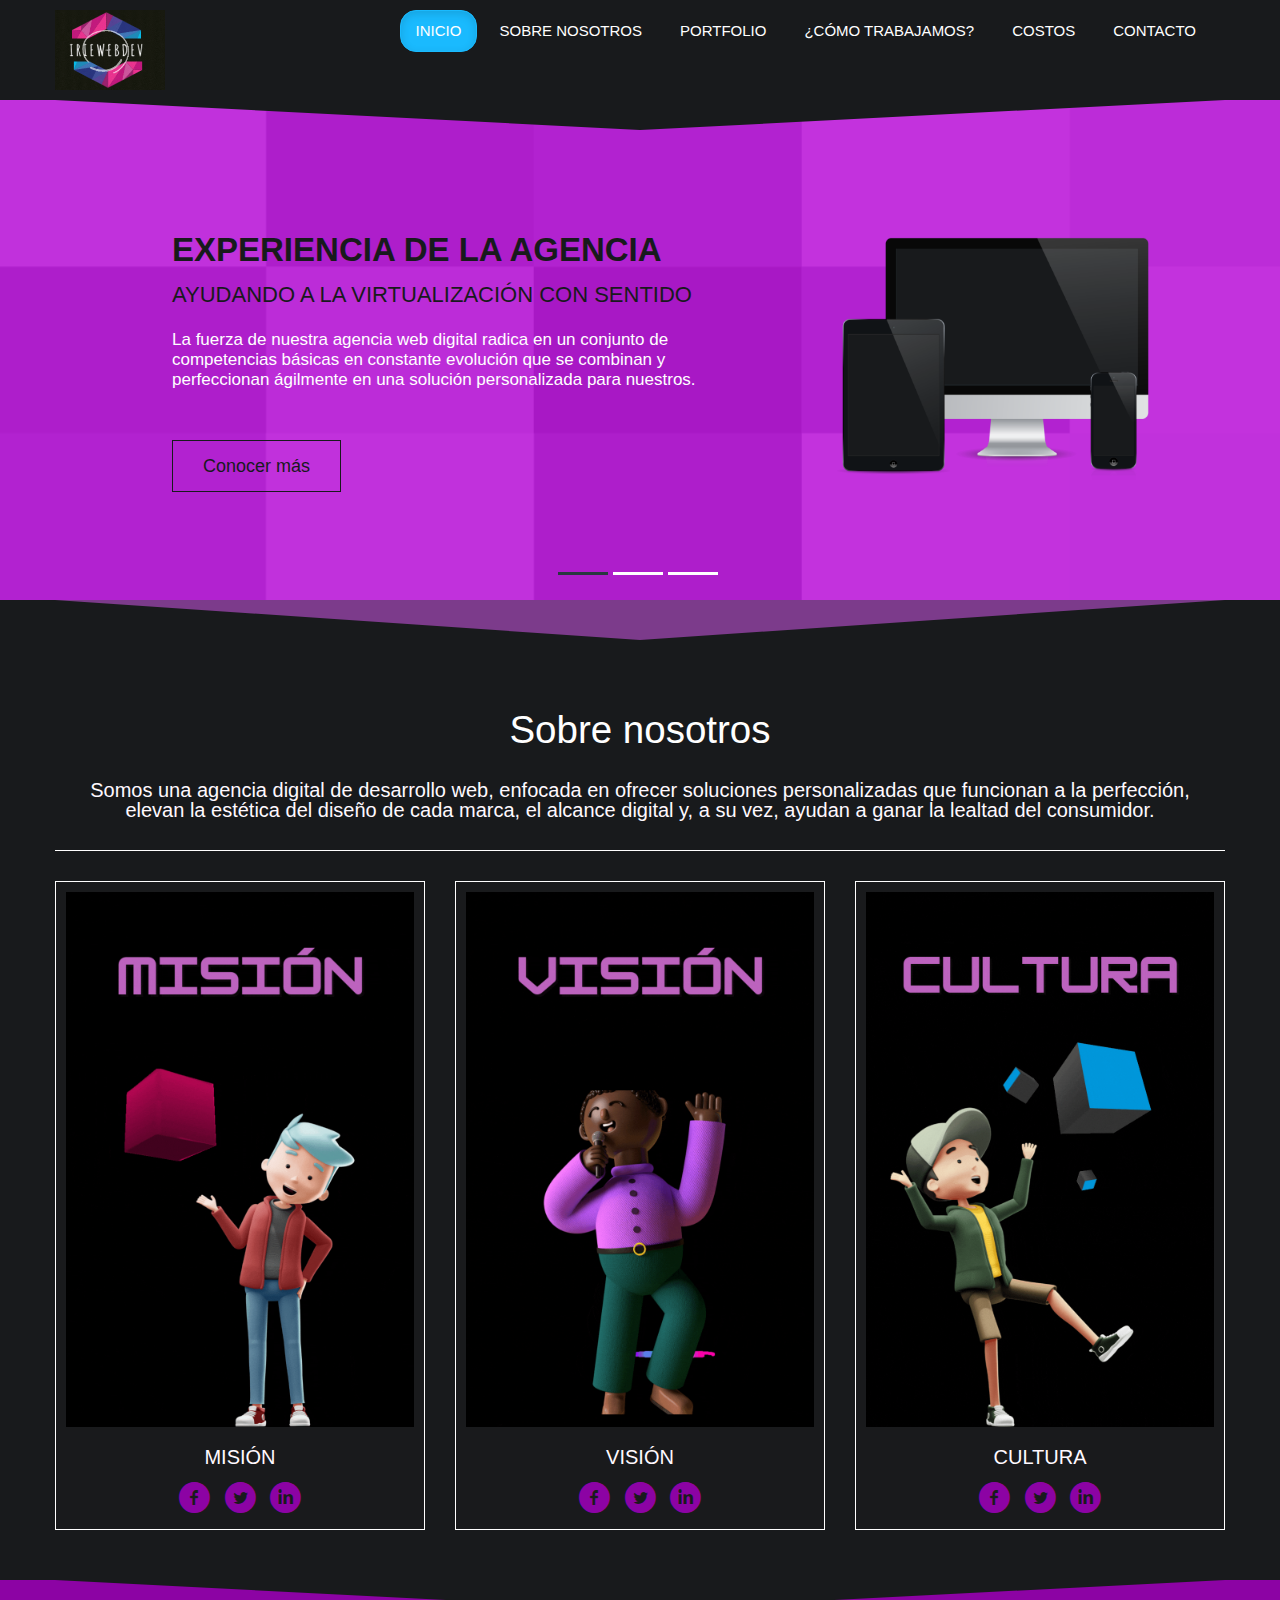
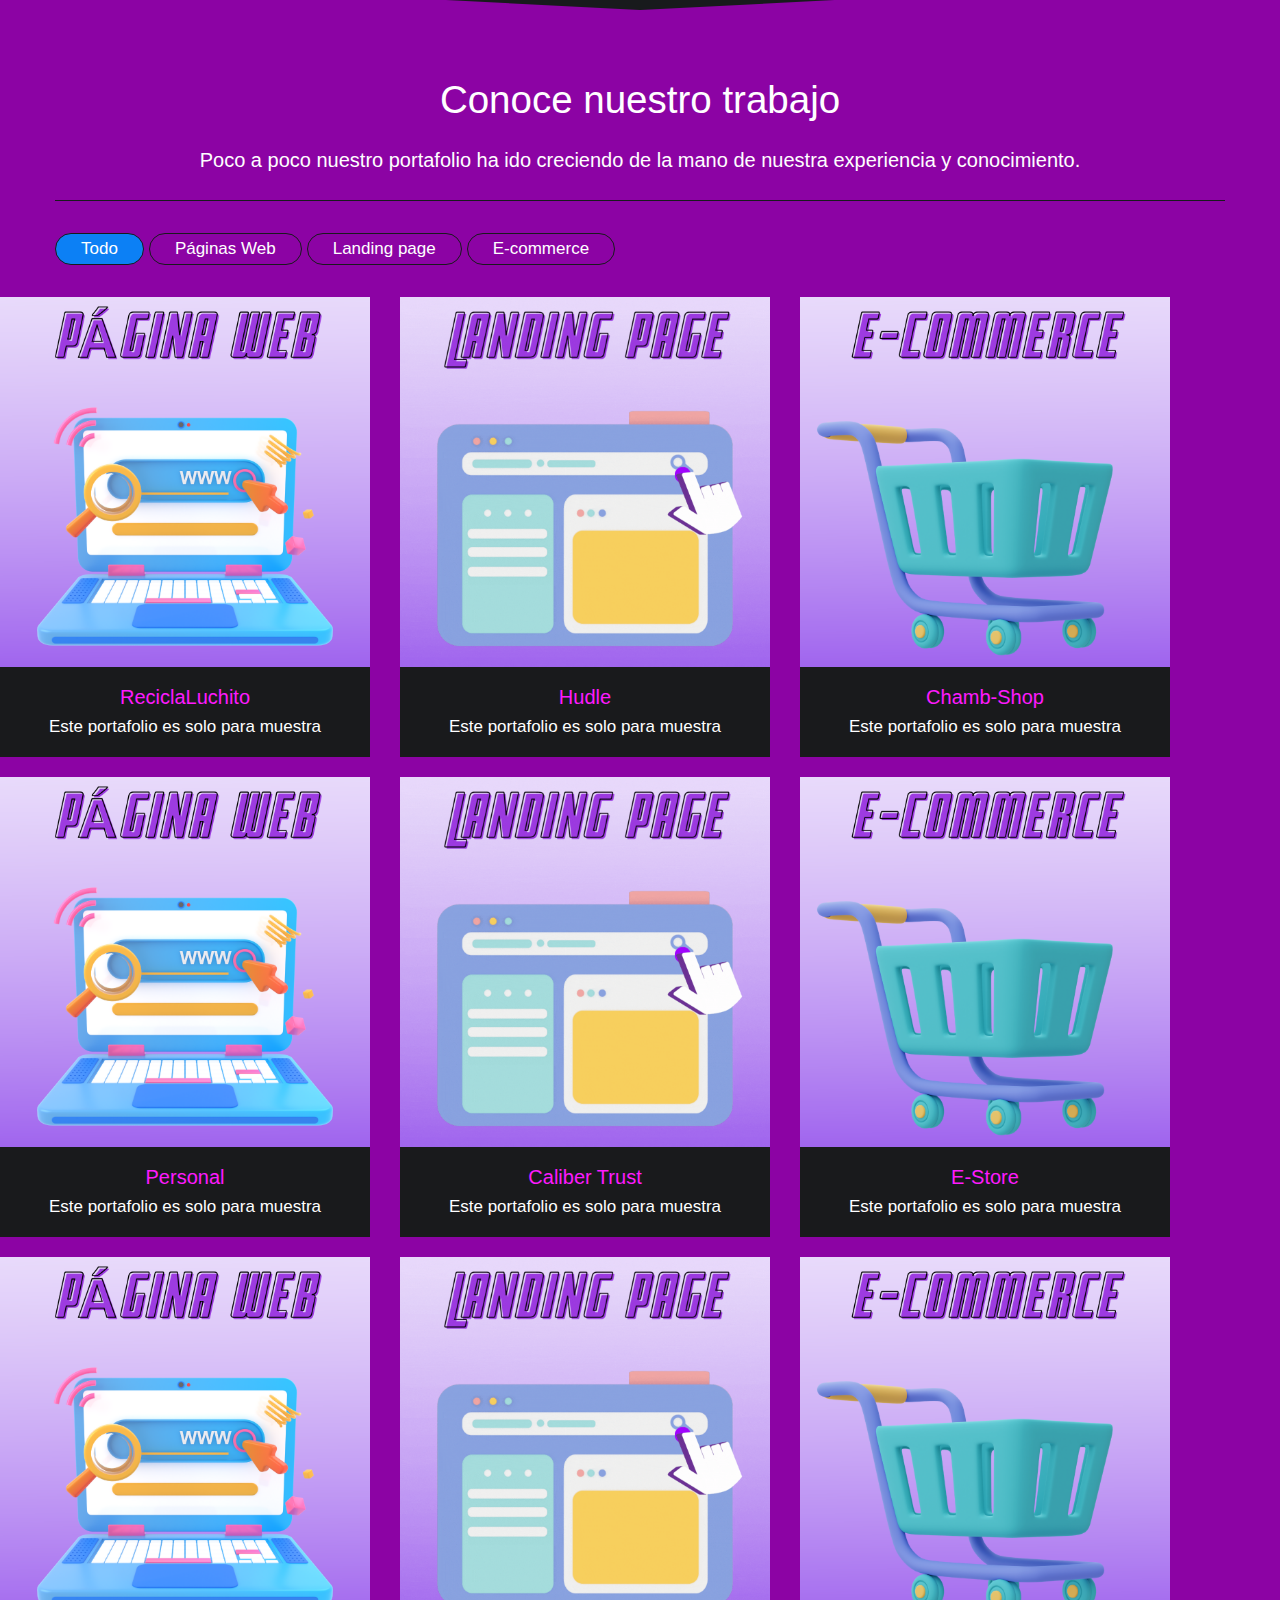
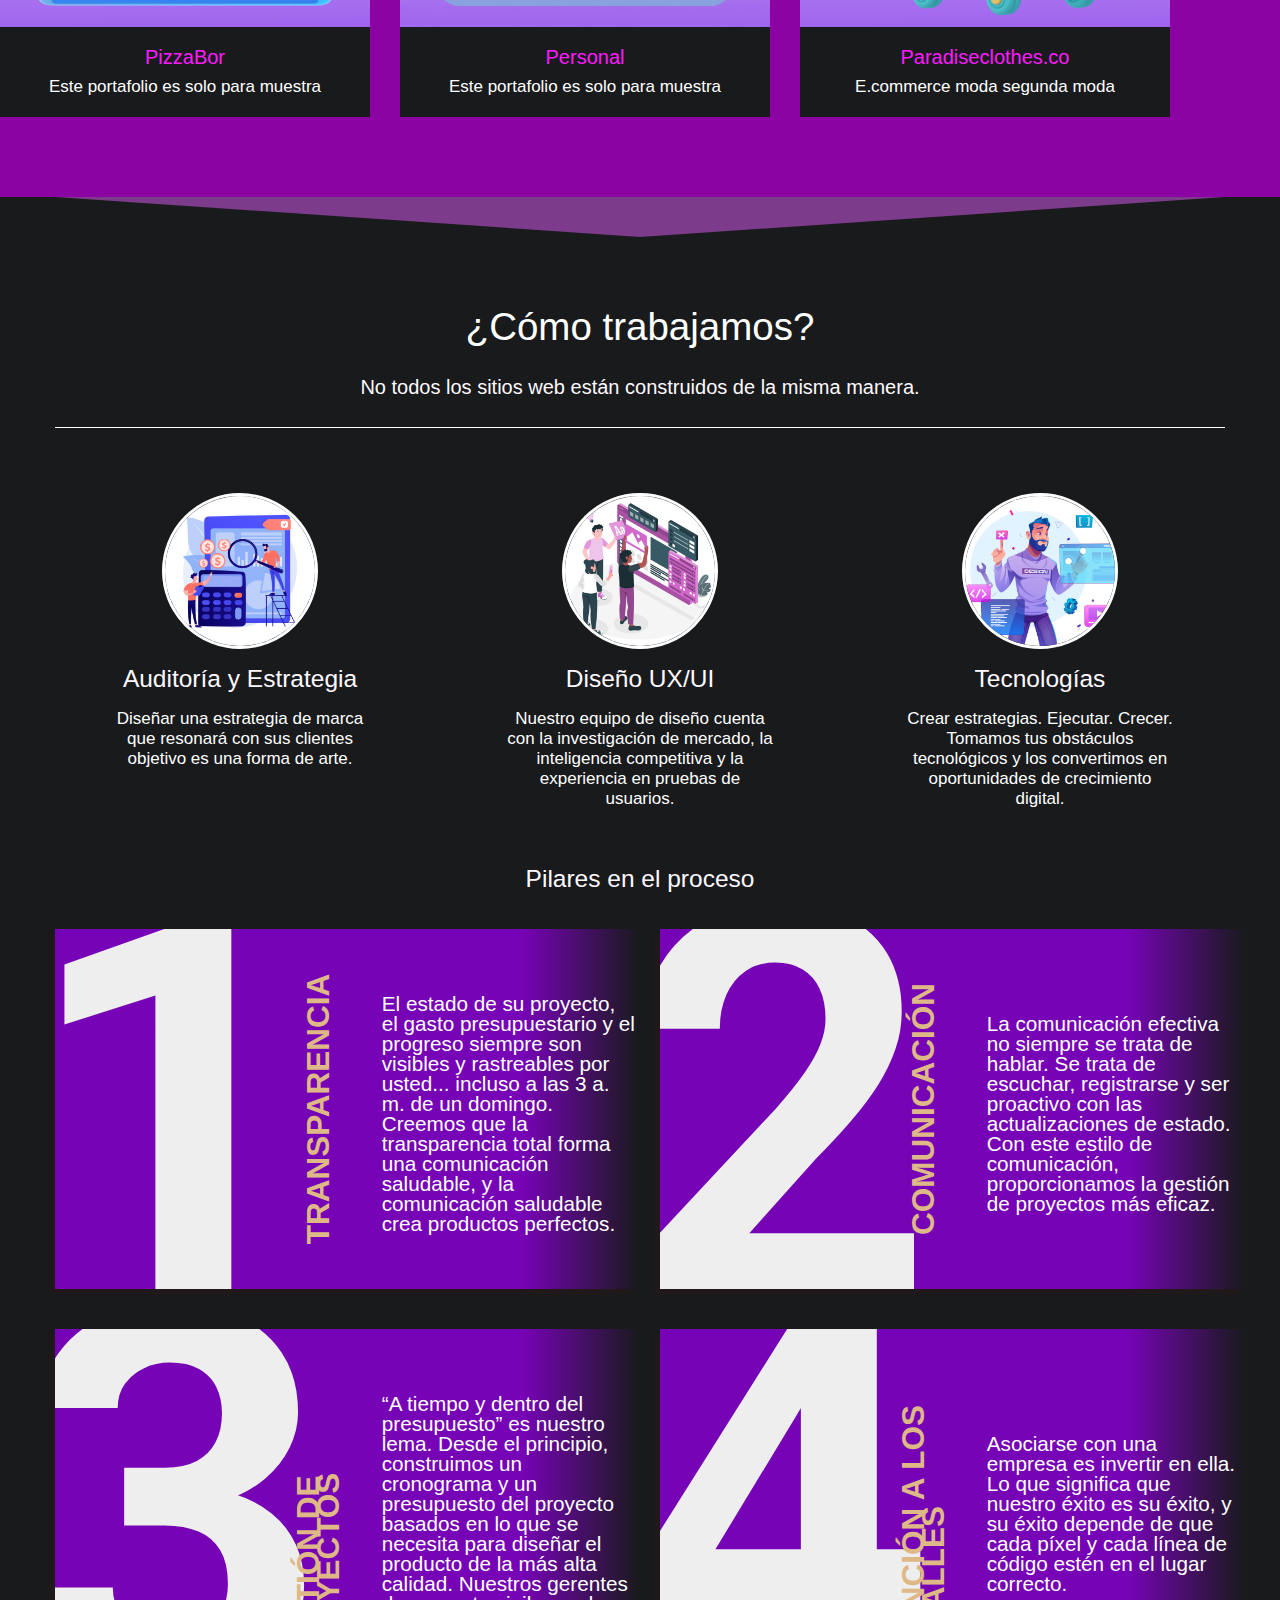
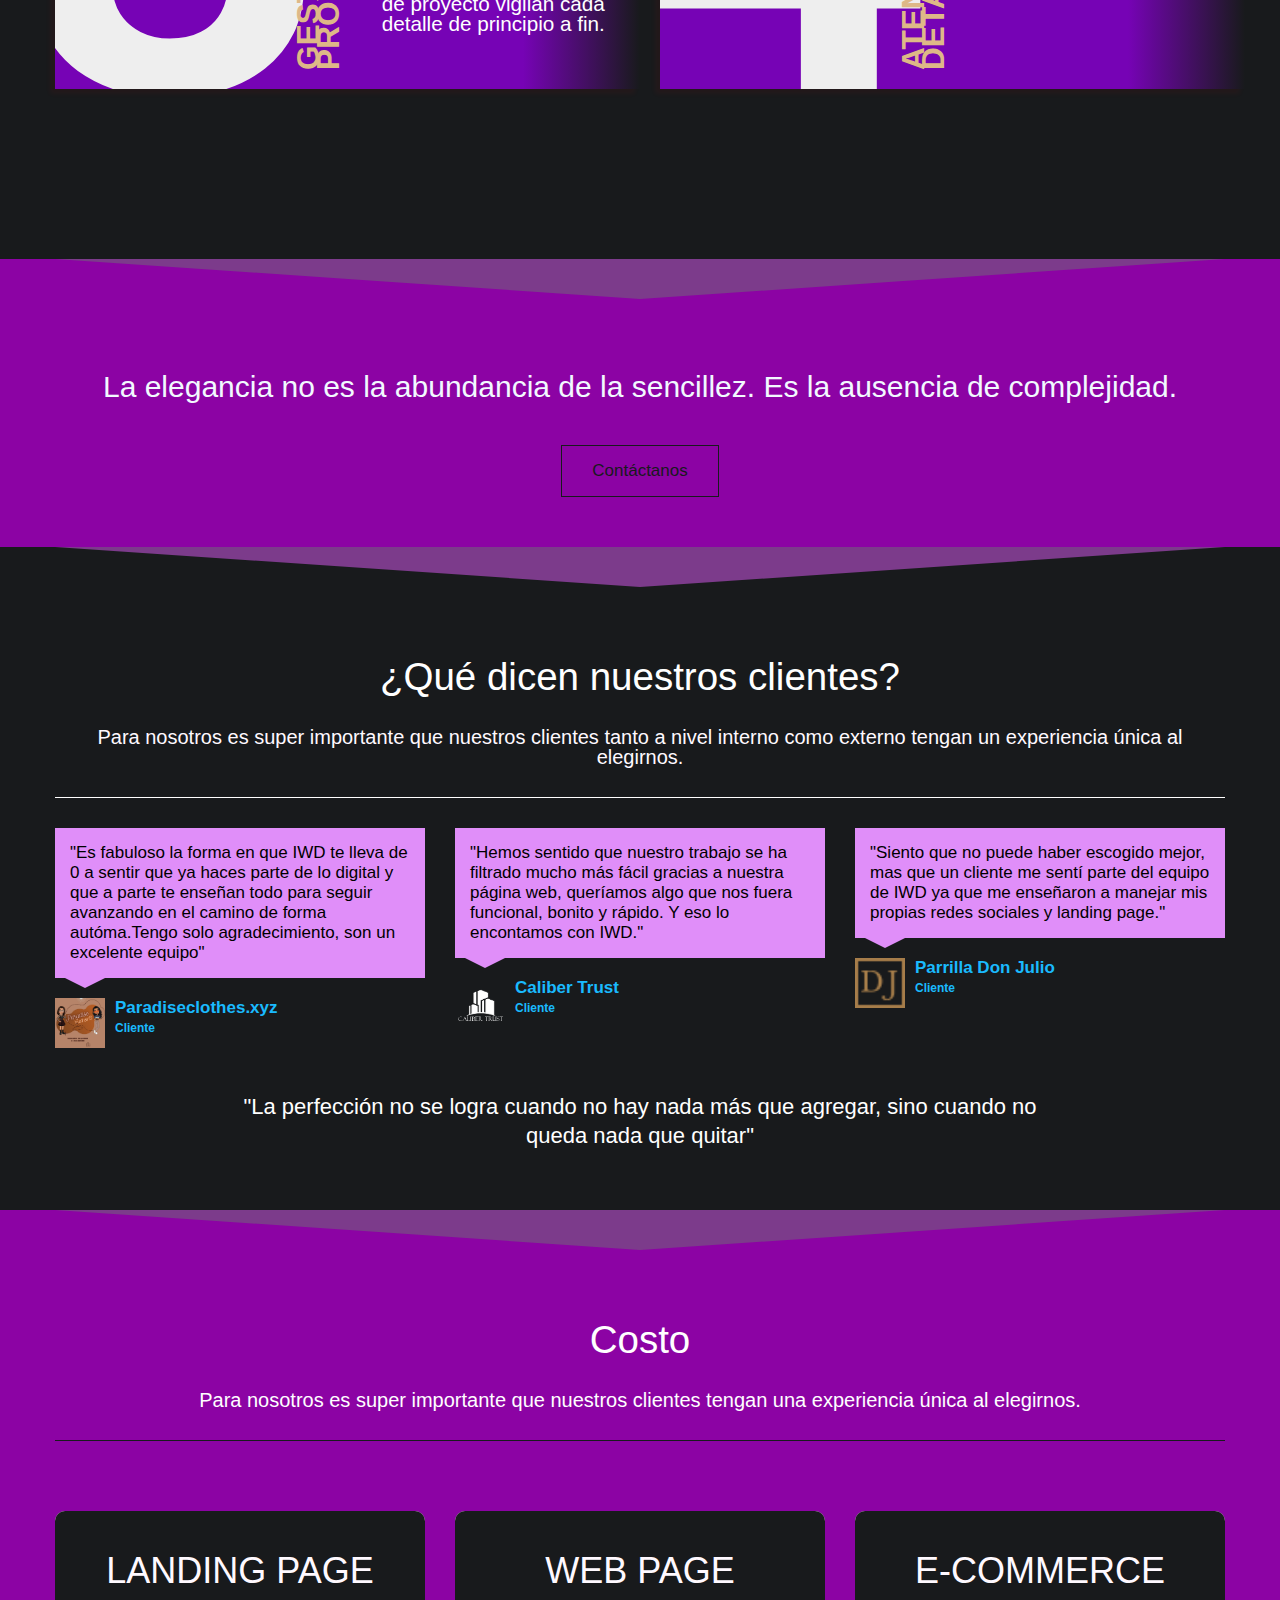
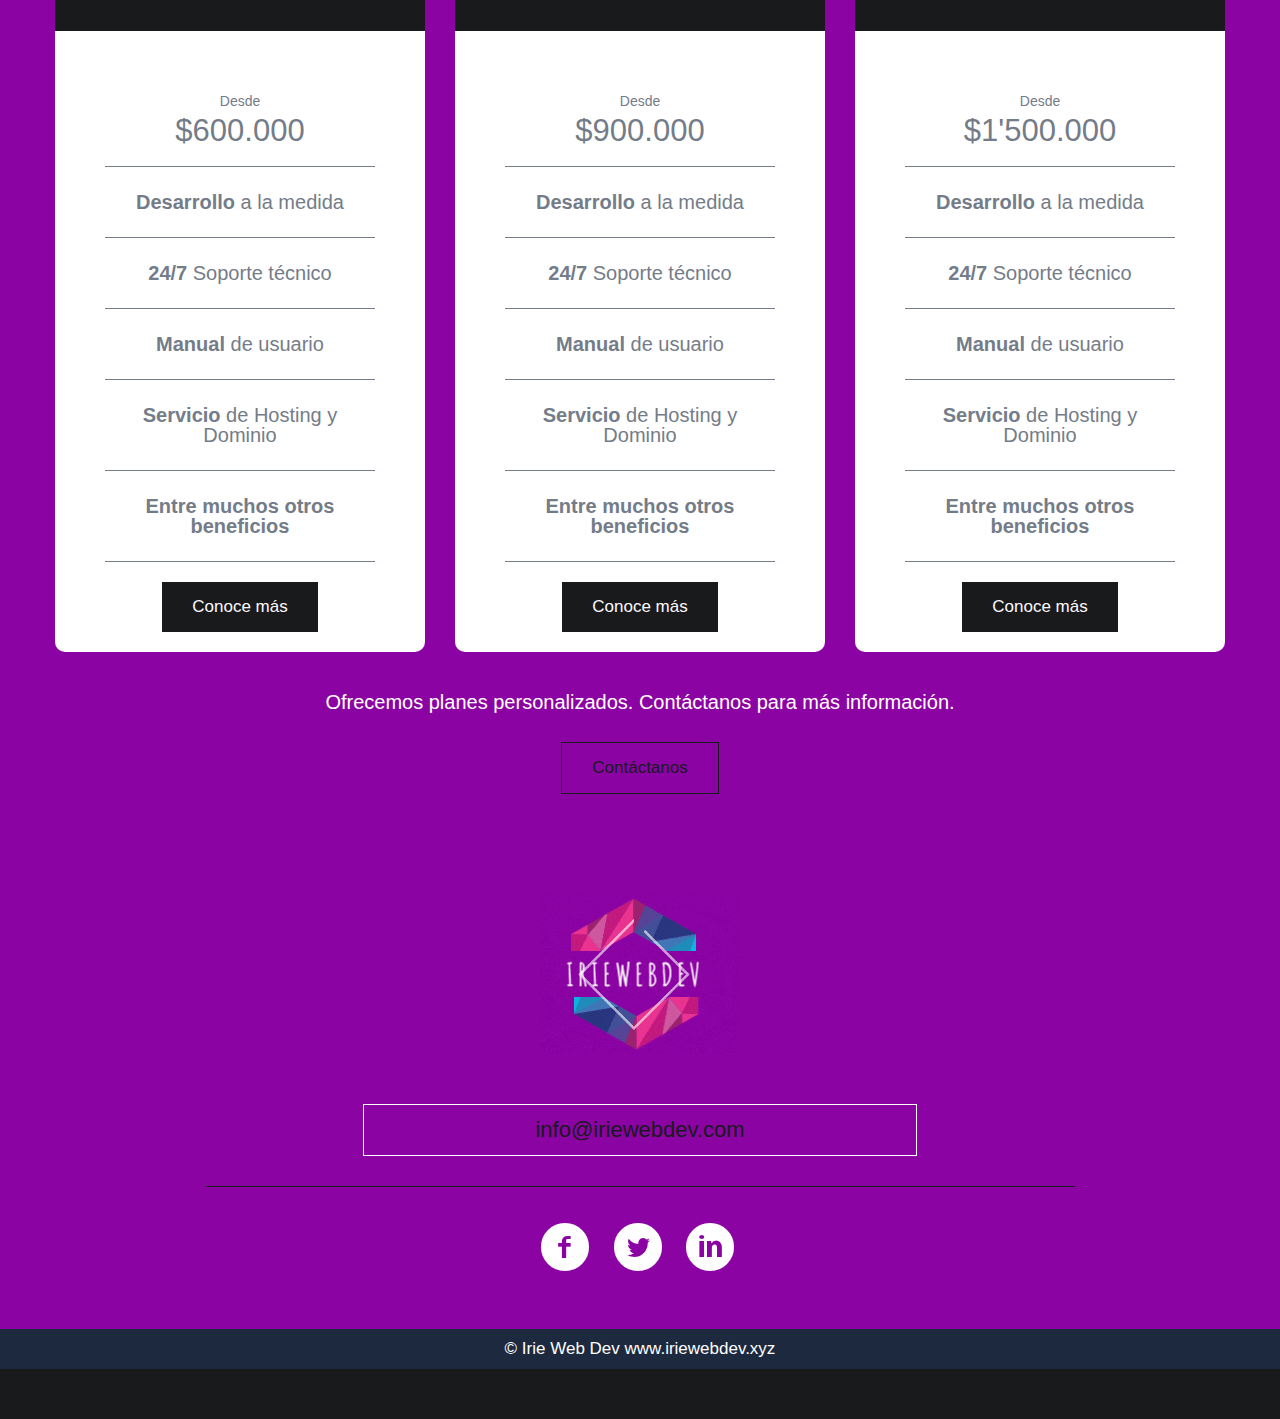
<file: index.html>
<!DOCTYPE html>

<html lang="en">
    
    <head>
        <meta charset=utf-8>
        <meta name="viewport" content="width=device-width, initial-scale=1.0">
        <title>Irie Web Dev</title>
        <!-- fuentes -->
        <link href='http://fonts.googleapis.com/css?family=Roboto:400,300,700&amp;subset=latin,latin-ext' rel='stylesheet' type='text/css'>
        <!-- Load css styles -->
        <link rel="stylesheet" type="text/css" href="css/bootstrap.css" />
        <link rel="stylesheet" type="text/css" href="css/bootstrap-responsive.css" />
        <link rel="stylesheet" type="text/css" href="css/style.css" />
        <link rel="stylesheet" type="text/css" href="css/pluton.css" />
        <link rel="stylesheet" type="text/css" href="css/contact.css" />
        
        <link rel="stylesheet" type="text/css" href="css/jquery.cslider.css" />
        <link rel="stylesheet" type="text/css" href="css/jquery.bxslider.css" />
        <link rel="stylesheet" type="text/css" href="css/animate.css" />
        <!-- favicon  -->
        <link rel="apple-touch-icon-precomposed" sizes="144x144" href="images/ico/apple-touch-icon-144.png">
        <link rel="apple-touch-icon-precomposed" sizes="114x114" href="images/ico/apple-touch-icon-114.png">
        <link rel="apple-touch-icon-precomposed" sizes="72x72" href="images/apple-touch-icon-72.png">
        <link rel="apple-touch-icon-precomposed" href="images/ico/apple-touch-icon-57.png">
        <link rel="shortcut icon" href="images/logo.png">
    </head>
    
    <body>
        <div class="navbar">
            <div class="navbar-inner">
                <div class="container">
                    <a href="#" class="brand">
                        <img src="images/logo.gif" width="120" height="40" alt="Logo" />
                        <!-- esto es el logo -->
                    </a>
                    <!-- boton de navegacion -->
                    <button type="button" class="btn btn-navbar" data-toggle="collapse" data-target=".nav-collapse">
                        <i class="icon-menu"></i>
                    </button>
                    <!-- menu navegacion-->
                    <div class="nav-collapse collapse pull-right">
                        <ul class="nav" id="top-navigation">
                            <li class="active"><a href="#home">Inicio</a></li>
                            <li><a href="#about">Sobre nosotros</a></li>
                            <li><a href="#portfolio">Portfolio</a></li>
                            <li><a href="#service">¿Cómo trabajamos?</a></li>                            
                            <li><a href="#price">Costos</a></li>
                            <li><a href="contacto.html" target="_blank">Contacto</a></li>
                        </ul>
                    </div>
                    <!-- finalizacion menu navegacion -->
                </div>
            </div>
        </div>
        <!-- inicio seccion inicio (home) -->
        <div id="home">
            <!-- inicio slider -->
            <div id="da-slider" class="da-slider">
                <div class="triangle"></div>
                <!-- mascara fondo imagen -->
                <div class="mask"></div>
                <!-- todos los slides centrados dentro del container -->
                <div class="container">
                    
                    <!-- inicio primera imagen slider -->
                    <div class="da-slide">
                        <h2 class="fittext2">EXPERIENCIA DE LA AGENCIA</h2>
                        <h4>Ayudando a la virtualización con sentido</h4>
                        <p>La fuerza de nuestra agencia web digital radica en un conjunto de competencias básicas en constante evolución que se combinan y perfeccionan ágilmente en una solución personalizada para nuestros.</p>
                        <a href="contacto.html" class="da-link button" target="_blank">Conocer más</a>
                        <div class="da-img">
                            <img src="images/Slider01.png" alt="image01" width="320">
                        </div>
                    </div>
                    <!-- finalizacion primera imagen slider -->
                    <!-- inicio segundo slider -->
                    <div class="da-slide">
                        <h2>CLARIDAD EN EL CAOS</h2>
                        <h4>Sitios web corporativos con SEO</h4>
                        <p>Somos una agencia web de servicio completo creada específicamente para ayudar a las organizaciones a prosperar en un panorama cada vez más complejo..</p>
                        <a href="contacto.html" class="da-link button" target="_blank">Conocer más</a>
                        <div class="da-img">
                            <img src="images/Slider02.png" width="320" alt="image02">
                        </div>
                    </div>
                    <!-- finalizacion segundo slider -->
                    <!-- Start third slide -->
                    <div class="da-slide">
                        <h2>DISEÑO IX/IU</h2>
                        <h4>Hacemos que lo digital sea hermoso</h4>
                        <p>Estas son las palabras por las que vivimos en todo lo que hacemos. Cada historia que contamos, cada marca que construimos y cada interacción que creamos debe verse hermosa y perfectamente funcional.</p>
                        <a href="contacto.html" class="da-link button" target="_blank">Conocer más</a>
                        <div class="da-img">
                            <img src="images/Slider03.png" width="320" alt="image03">
                        </div>
                    </div>
                    <!-- inicio tercer slider -->
                    <!-- inicio arreglo navegacion -->
                    <div class="da-arrows">
                        <span class="da-arrows-prev"></span>
                        <span class="da-arrows-next"></span>
                    </div>
                    <!-- finalizacion arreglo navegacion -->
                </div>
            </div>
        </div>
        <!-- finalizacion seccion home -->


        <!-- inicio seccion sobre nosotros -->
        <div class="section primary-section" id="about">
            <div class="triangle"></div>
            <div class="container">
                <div class="title">
                    <h1>Sobre nosotros</h1>
                    <p>Somos una agencia digital de desarrollo web, enfocada en ofrecer soluciones personalizadas que funcionan a la perfección, elevan la estética del diseño de cada marca, el alcance digital y, a su vez, ayudan a ganar la lealtad del consumidor.</p>
                </div>
                <div class="row-fluid team">
                    <div class="span4" id="first-person">
                        <div class="thumbnail">
                            <img src="images/mision.gif" alt="team 1">
                            <h3>MISIÓN</h3>
                            <ul class="social">
                                <li>
                                    <a href="">
                                        <span class="icon-facebook-circled"></span>
                                    </a>
                                </li>
                                <li>
                                    <a href="">
                                        <span class="icon-twitter-circled"></span>
                                    </a>
                                </li>
                                <li>
                                    <a href="">
                                        <span class="icon-linkedin-circled"></span>
                                    </a>
                                </li>
                            </ul>
                            <div class="mask">
                                <h2>MISIÓN</h2>
                                <p>Aprovechar todo el potencial de Internet (acceso universal a la investigación y la educación, participación plena en la cultura) para impulsar una nueva era de desarrollo, crecimiento y productividad.</p>
                            </div>
                        </div>
                    </div>
                    <div class="span4" id="second-person">
                        <div class="thumbnail">
                            <img src="images/vision.gif"  widht="1600" alt="team 1">
                            <h3>VISIÓN</h3>
                            <ul class="social">
                                <li>
                                    <a href="">
                                        <span class="icon-facebook-circled"></span>
                                    </a>
                                </li>
                                <li>
                                    <a href="">
                                        <span class="icon-twitter-circled"></span>
                                    </a>
                                </li>
                                <li>
                                    <a href="">
                                        <span class="icon-linkedin-circled"></span>
                                    </a>
                                </li>
                            </ul>
                            <div class="mask">
                                <h2>VISIÓN</h2>
                                <p>Seremos una Agencia de Desarrollo web y Transformaciónn digital de gran impacto social a nivel LATAM. Guiaremos y llevaremos al éxito la transformación digital de pequeñas y medianas empresas, negocios, emprendedores, profesionales, todo aquel que tenga algo que compartir y mostar al mundo. Lo anterior lo llevaremos a cabo de la mano de profesionales con gran talento que serán ejemplo y motivación la generación que están ingresando al campo tecnológico.</p>
                            </div>
                        </div>
                    </div>
                    <div class="span4" id="third-person">
                        <div class="thumbnail">
                            <img src="images/cultura.gif" alt="team 1">
                            <h3>CULTURA</h3>
                            <ul class="social">
                                <li>
                                    <a href="">
                                        <span class="icon-facebook-circled"></span>
                                    </a>
                                </li>
                                <li>
                                    <a href="">
                                        <span class="icon-twitter-circled"></span>
                                    </a>
                                </li>
                                <li>
                                    <a href="">
                                        <span class="icon-linkedin-circled"></span>
                                    </a>
                                </li>
                            </ul>
                            <div class="mask">
                                <h2>CULTURA</h2>
                                <p>En IWD creemos e impulsamos el talento de nuestro equipo. Sabemos que para lograr un objetivo debemos primero sentirnos bien y eso es lo que se encuentra en IWD. Acá no se trabaja se disfruta haciendo lo que sabemos hacer y hacemos magia con nuestro conocimiento. Con nosotros el talento tecnológico y el valor humano se pule cada día. </p>
                            </div>
                        </div>
                    </div>
                </div>
                
                


               

            </div>
        </div>


        <!--finalizacion seccion sobre nosotros-->

        <!-- inicio seccion nuestros trabajos -->
        <div class="section secondary-section " id="portfolio">
            <div class="triangle"></div>
            <div class="container">
                <div class=" title">
                    <h1>Conoce nuestro trabajo</h1>
                    <p>Poco a poco nuestro portafolio ha ido creciendo de la mano de nuestra experiencia y conocimiento.</p>
                </div>
                <ul class="nav nav-pills">
                    <li class="filter" data-filter="all">
                        <a href="#noAction">Todo</a>
                    </li>
                    <li class="filter" data-filter="paginaweb">
                        <a href="#noAction">Páginas Web</a>
                    </li>
                    <li class="filter" data-filter="landingpage">
                        <a href="#noAction">Landing page</a>
                    </li>
                    <li class="filter" data-filter="e-commerce">
                        <a href="#noAction">E-commerce</a>
                    </li>
                </ul>
                <!-- inicio detalles proyecto 1 -->
                <div id="single-project">
                    <div id="slidingDiv" class="toggleDiv row-fluid single-project">
                        
                        <div class="span6">
                            <div class="project-description">
                                <div class="project-title clearfix">
                                    <h3>Proyecto solo para muestra</h3>
                                    <span class="show_hide close">
                                        <i class="icon-cancel"></i>
                                    </span>
                                </div>
                                <div class="project-info">
                                    <div>
                                        <span>Cliente</span>ReciclaLuchito </div>
                                    <div>
                                        <span>Link</span><a href="https://sparkling-brioche-ecff8b.netlify.app/">  https://sparkling-brioche-ecff8b.netlify.app/</a></div>
                                </div>
                                <p></p>
                            </div>
                        </div>
                    </div>
                    <!-- finalizacion detalles proyecto 1-->
                    <!-- inicio detaller proyecto 2 -->
                    <div id="slidingDiv1" class="toggleDiv row-fluid single-project">
                        
                        <div class="span6">
                            <div class="project-description">
                                <div class="project-title clearfix">
                                    <h3>Proyecto solo para muestra</h3>
                                    <span class="show_hide close">
                                        <i class="icon-cancel"></i>
                                    </span>
                                </div>
                                <div class="project-info">
                                    <div>
                                        <span>Cliente</span>Hudle</div>
                                    
                                        <span>Link</span><a href="https://polite-dragon-11af03.netlify.app/" target="_blank">https://polite-dragon-11af03.netlify.app/</a></div>
                                </div>
                                <p></p>
                            </div>
                        </div>
                    </div>
                    <!-- finalizacion detaller proyecto 2 -->
                    <!-- inicio detalles proyecto 3 -->
                    <div id="slidingDiv2" class="toggleDiv row-fluid single-project">
                        
                        <div class="span6">
                            <div class="project-description">
                                <div class="project-title clearfix">
                                    <h3>Proyecto solo para muestra</h3>
                                    <span class="show_hide close">
                                        <i class="icon-cancel"></i>
                                    </span>
                                </div>
                                <div class="project-info">
                                    <div>
                                        <span>Cliente</span>Chamb-Shop</div>
                                    
                                        <span>Link</span><a href="https://delicate-bonbon-f7f125.netlify.app/" target="_blank">https://delicate-bonbon-f7f125.netlify.app/</a></div>
                                </div>
                                <p></p>
                            </div>
                        </div>
                    </div>
                    <!-- finalizacion detalles proyecto 3 -->
                    <!-- inicio detalles proyecto 4 -->
                    <div id="slidingDiv3" class="toggleDiv row-fluid single-project">
                       
                        <div class="span6">
                            <div class="project-description">
                                <div class="project-title clearfix">
                                    <h3>Proyecto solo para muestra</h3>
                                    <span class="show_hide close">
                                        <i class="icon-cancel"></i>
                                    </span>
                                </div>
                                <div class="project-info">
                                    <div>
                                        <span>Cliente</span>Personal</div>
                                    
                                    <div>
                                        <span>Link</span><a href="https://serene-crumble-d8f9b3.netlify.app/" target="_blank">https://serene-crumble-d8f9b3.netlify.app/</a></div>
                                </div>
                                <p></p>
                            </div>
                        </div>
                    </div>
                    <!-- finalizacion detalles proyecto 4 -->
                    <!-- inicio detalles proyecto 5 -->
                    <div id="slidingDiv4" class="toggleDiv row-fluid single-project">
                        
                        <div class="span6">
                            <div class="project-description">
                                <div class="project-title clearfix">
                                    <h3>Proyecto solo para muestra</h3>
                                    <span class="show_hide close">
                                        <i class="icon-cancel"></i>
                                    </span>
                                </div>
                                <div class="project-info">
                                    <div>
                                        <span>Cliente</span>Cliber Trust</div>
                                                                           
                                    <div>
                                        <span>Link</span><a href="https://www.calibertrust.com/" target="_blank">https://www.calibertrust.com/</a> </div>
                                </div>
                                <p></p>
                            </div>
                        </div>
                    </div>
                    <!-- finalizacon detalles proyecto 5 -->
                    <!-- inicio detalles proyecto 6 -->
                    <div id="slidingDiv5" class="toggleDiv row-fluid single-project">
                       
                        <div class="span6">
                            <div class="project-description">
                                <div class="project-title clearfix">
                                    <h3>Proyecto solo para muestra</h3>
                                    <span class="show_hide close">
                                        <i class="icon-cancel"></i>
                                    </span>
                                </div>
                                <div class="project-info">
                                    <div>
                                        <span>Cliente</span>E-Store</div>
                                    
                                    <div>
                                        <span>Link</span><a href="https://gleeful-rabanadas-7820f8.netlify.app/" target="_blank">https://gleeful-rabanadas-7820f8.netlify.app/</a>></div>
                                </div>
                                <p></p>
                            </div>
                        </div>
                    </div>
                    <!-- finalizacion detalles proyecto 6 -->
                    <!-- inicio detalles proyecto 7 -->
                    <div id="slidingDiv6" class="toggleDiv row-fluid single-project">
                        
                        <div class="span6">
                            <div class="project-description">
                                <div class="project-title clearfix">
                                    <h3>Proyecto solo para muestra</h3>
                                    <span class="show_hide close">
                                        <i class="icon-cancel"></i>
                                    </span>
                                </div>
                                <div class="project-info">
                                    <div>
                                        <span>Cliente</span>PizzaBor</div>
                                    
                                    <div>
                                        <span>Link</span><a href="https://vermillion-zabaione-796151.netlify.app/" target="_blank">https://vermillion-zabaione-796151.netlify.app/</a>></div>
                                </div>
                                <p></p>
                            </div>
                        </div>
                    </div>
                    <!-- finalizacion detalles proyecto 7 -->
                    <!-- inicio detalles proyecto 8 -->
                    <div id="slidingDiv7" class="toggleDiv row-fluid single-project">
                        
                        <div class="span6">
                            <div class="project-description">
                                <div class="project-title clearfix">
                                    <h3>Proyecto solo para muestra</h3>
                                    <span class="show_hide close">
                                        <i class="icon-cancel"></i>
                                    </span>
                                </div>
                                <div class="project-info">
                                    <div>
                                        <span>Cliente</span>Personal</div>
                                    
                                    <div>
                                        <span>Link</span><a href="https://cute-granita-d85b9c.netlify.app/" target="_blank">https://cute-granita-d85b9c.netlify.app/</a>></div>
                                </div>
                                <p></p>
                            </div>
                        </div>
                    </div>
                    <!-- finalizacion detalles proyecto 8 -->
                    <!-- inicio detalles proyecto 9 -->
                    <div id="slidingDiv8" class="toggleDiv row-fluid single-project">
                       
                        <div class="span6">
                            <div class="project-description">
                                <div class="project-title clearfix">
                                    <h3>Proyecto solo para muestra</h3>
                                    <span class="show_hide close">
                                        <i class="icon-cancel"></i>
                                    </span>
                                </div>
                                <div class="project-info">
                                    <div>
                                        <span>Cliente</span>ParadiseClothes</div>
                                    
                                    <div>
                                        <span>Link</span></div>
                                </div>
                                <p></p>
                            </div>
                        </div>
                    </div>
                    <!-- finalizacion detalles proyecto 9 -->
                    <ul id="portfolio-grid" class="thumbnails row">
                        <li class="span4 mix paginaweb">
                            <div class="thumbnail">
                                <img src="images/paginaweb.png" alt="project 1">
                                <a href="#single-project" class="more show_hide" rel="#slidingDiv">
                                    <i class="icon-plus"></i>
                                </a>
                                <h3>ReciclaLuchito</h3>
                                <p>Este portafolio es solo para muestra</p>
                                <div class="mask"></div>
                            </div>
                        </li>
                        <li class="span4 mix landingpage">
                            <div class="thumbnail">
                                <img src="images/landingpage.gif" alt="project 2">
                                <a href="#single-project" class="show_hide more" rel="#slidingDiv1">
                                    <i class="icon-plus"></i>
                                </a>
                                <h3>Hudle</h3>
                                <p>Este portafolio es solo para muestra</p>
                                <div class="mask"></div>
                            </div>
                        </li>
                        <li class="span4 mix e-commerce">
                            <div class="thumbnail">
                                <img src="images/e-commerce.png" alt="project 3">
                                <a href="#single-project" class="more show_hide" rel="#slidingDiv2">
                                    <i class="icon-plus"></i>
                                </a>
                                <h3>Chamb-Shop</h3>
                                <p>Este portafolio es solo para muestra</p>
                                <div class="mask"></div>
                            </div>
                        </li>
                        <li class="span4 mix paginaweb">
                            <div class="thumbnail">
                                <img src="images/paginaweb.png" alt="project 4">
                                <a href="#single-project" class="show_hide more" rel="#slidingDiv3">
                                    <i class="icon-plus"></i>
                                </a>
                                <h3>Personal</h3>
                                <p>Este portafolio es solo para muestra</p>
                                <div class="mask"></div>
                            </div>
                        </li>
                        <li class="span4 mix landingpage">
                            <div class="thumbnail">
                                <img src="images/landingpage.gif" alt="project 5">
                                <a href="#single-project" class="show_hide more" rel="#slidingDiv4">
                                    <i class="icon-plus"></i>
                                </a>
                                <h3>Caliber Trust</h3>
                                <p>Este portafolio es solo para muestra</p>
                                <div class="mask"></div>
                            </div>
                        </li>
                        <li class="span4 mix e-commerce">
                            <div class="thumbnail">
                                <img src="images/e-commerce.png" alt="project 6">
                                <a href="#single-project" class="show_hide more" rel="#slidingDiv5">
                                    <i class="icon-plus"></i>
                                </a>
                                <h3>E-Store</h3>
                                <p>Este portafolio es solo para muestra</p>
                                <div class="mask"></div>
                            </div>
                        </li>
                        <li class="span4 mix paginaweb">
                            <div class="thumbnail">
                                <img src="images/paginaweb.png" alt="project 7" />
                                <a href="#single-project" class="show_hide more" rel="#slidingDiv6">
                                    <i class="icon-plus"></i>
                                </a>
                                <h3>PizzaBor</h3>
                                <p>Este portafolio es solo para muestra</p>
                                <div class="mask"></div>
                            </div>
                        </li>
                        <li class="span4 mix landingpage">
                            <div class="thumbnail">
                                <img src="images/landingpage.gif" alt="project 8">
                                <a href="#single-project" class="show_hide more" rel="#slidingDiv7">
                                    <i class="icon-plus"></i>
                                </a>
                                <h3>Personal</h3>
                                <p>Este portafolio es solo para muestra</p>
                                <div class="mask"></div>
                            </div>
                        </li>
                        <li class="span4 mix e-commerce">
                            <div class="thumbnail">
                                <img src="images/e-commerce.png" alt="project 9">
                                <a href="#single-project" class="show_hide more" rel="#slidingDiv8">
                                    <i class="icon-plus"></i>
                                </a>
                                <h3>Paradiseclothes.co</h3>
                                <p>E.commerce moda segunda moda</p>
                                <div class="mask"></div>
                            </div>
                        </li>
                    </ul>
                </div>
            </div>
        </div>
        <!-- finalizacion seccion -->



        <div class="section primary-section" id="service">
            <div class="triangle"></div>
            <div class="container">
               
                <div class="title">
                    <h1>¿Cómo trabajamos?</h1>
                     
                    <p>No todos los sitios web están construidos de la misma manera.</p>
                     
                </div>
                <div class="row-fluid">
                    <div class="span4">
                        <div class="centered service">
                            <div class="circle-border zoom-in">
                                <img class="img-circle" src="images/1.png" alt="service 1">
                            </div>
                            <h3>Auditoría y Estrategia</h3>
                            <p>Diseñar una estrategia de marca que resonará con sus clientes objetivo es una forma de arte. </p>
                        </div>
                    </div>
                    <div class="span4">
                        <div class="centered service">
                            <div class="circle-border zoom-in">
                                <img class="img-circle" src="images/3.png" alt="service 2" />
                            </div>
                            <h3>Diseño UX/UI</h3>
                            <p>Nuestro equipo de diseño cuenta con la investigación de mercado, la inteligencia competitiva y la experiencia en pruebas de usuarios.</p>
                        </div>
                    </div>
                    <div class="span4">
                        <div class="centered service">
                            <div class="circle-border zoom-in">
                                <img class="img-circle" src="images/2.png" alt="service 3">
                            </div>
                            <h3>Tecnologías</h3>
                            <p>Crear estrategias. Ejecutar. Crecer. Tomamos tus obstáculos tecnológicos y los convertimos en oportunidades de crecimiento digital.</p>
                        </div>
                    </div>
                </div> 
            </div>


        <div class="section primary-section">
            
            <div class="container">
                
                <div class="about-text centered">
                    <h3>Pilares en el proceso</h3>
                    <p></p>
                </div>
                <!--esta seccion la tengo pendiente para agregarle responsive-->
                <section>
                <dl>
                    <dt>Transparencia</dt>
                    <dd>El estado de su proyecto, el gasto presupuestario y el progreso siempre son visibles y rastreables por usted... incluso a las 3 a. m. de un domingo. Creemos que la transparencia total forma una comunicación saludable, y la comunicación saludable crea productos perfectos.</dd>
                  </dl>
                  <dl>
                    <dt>Comunicación</dt>
                    <dd>La comunicación efectiva no siempre se trata de hablar. Se trata de escuchar, registrarse y ser proactivo con las actualizaciones de estado. Con este estilo de comunicación, proporcionamos la gestión de proyectos más eficaz.</dd>
                  </dl>
                  <dl>
                    <dt>Gestión de proyectos</dt>
                    <dd>“A tiempo y dentro del presupuesto” es nuestro lema. Desde el principio, construimos un cronograma y un presupuesto del proyecto basados ​​en lo que se necesita para diseñar el producto de la más alta calidad. Nuestros gerentes de proyecto vigilan cada detalle de principio a fin.</dd>
                  </dl>
                  <dl>
                    <dt>Atención a los detalles</dt>
                    <dd>Asociarse con una empresa es invertir en ella. Lo que significa que nuestro éxito es su éxito, y su éxito depende de que cada píxel y cada línea de código estén en el lugar correcto.</dd>
                  </dl>
                  

                </section>
               
            </div>
        </div>   
        
        
        <!-- finalizacion seccion sobre nosotros-->
        <div class="section secondary-section">
            <div class="triangle"></div>
            <div class="container centered">
                <p class="large-text">La elegancia no es la abundancia de la sencillez. Es la ausencia de complejidad.</p>
                <a href="contacto.html" class="button" target="_blank">Contáctanos</a>
            </div>
        </div>
        
        <!-- inicio seccion clientes -->
        <div id="clients">
            <div class="section primary-section">
                <div class="triangle"></div>
                <div class="container">
                    <div class="title">
                        <h1>¿Qué dicen nuestros clientes?</h1>
                        <p>Para nosotros es super importante que nuestros clientes tanto a nivel interno como externo tengan un experiencia única al elegirnos.</p>
                    </div>
                    <div class="row">
                        <div class="span4">
                            <div class="testimonial">
                                <p>"Es fabuloso la forma en que IWD te lleva de 0 a sentir que ya haces parte de lo digital y que a parte te enseñan todo para seguir avanzando en el camino de forma autóma.Tengo solo agradecimiento, son un excelente equipo"</p>
                                <div class="whopic">
                                    <div class="arrow"></div>
                                    <img src="images/paradise.jpg" class="centered" alt="client 1">
                                    <strong>Paradiseclothes.xyz
                                        <small>Cliente</small>
                                    </strong>
                                </div>
                            </div>
                        </div>
                        <div class="span4">
                            <div class="testimonial">
                                <p>"Hemos sentido que nuestro trabajo se ha filtrado mucho más fácil gracias a nuestra página web, queríamos algo que nos fuera funcional, bonito y rápido. Y eso lo encontamos con IWD."</p>
                                <div class="whopic">
                                    <div class="arrow"></div>
                                    <img src="images/calibertrust.png" class="centered" alt="client 2">
                                    <strong>Caliber Trust
                                        <small>Cliente</small>
                                    </strong>
                                </div>
                            </div>
                        </div>
                        <div class="span4">
                            <div class="testimonial">
                                <p>"Siento que no puede haber escogido mejor, mas que un cliente me sentí parte del equipo de IWD ya que me enseñaron a manejar mis propias redes sociales y landing page."</p>
                                <div class="whopic">
                                    <div class="arrow"></div>
                                    <img src="images/dj.png" class="centered" alt="client 3">
                                    <strong>Parrilla Don Julio 
                                        <small>Cliente</small>
                                    </strong>
                                </div>
                            </div>
                        </div>
                    </div>
                    <p class="testimonial-text">
                        "La perfección no se logra cuando no hay nada más que agregar, sino cuando no queda nada que quitar"
                    </p>
                </div>
            </div>
        </div>

        <!--finalizacion seccion clientes-->

        <!-- inicio seccion costos -->
        <div id="price" class="section secondary-section">
            <div class="triangle"></div>
            <div class="container">
                <div class="title">
                    <h1>Costo</h1>
                    <p>Para nosotros es super importante que nuestros clientes tengan una experiencia única al elegirnos.</p>
                </div>
                <div class="price-table row-fluid">
                    <div class="span4 price-column">
                        <h3>Landing Page</h3>
                        <ul class="list">
                            <li class="price"><h5>Desde</h5>$600.000</li>
                            <li><strong>Desarrollo</strong> a la medida</li>
                            <li><strong>24/7</strong> Soporte técnico</li>
                            <li><strong>Manual</strong> de usuario</li>
                            <li><strong>Servicio </strong> de Hosting y Dominio</li>
                            <li><strong>Entre muchos otros beneficios</strong> </li>
                            
                        </ul>
                        <a href="contacto.html" class="button button-ps" target="_blank">Conoce más</a>
                    </div>
                    <div class="span4 price-column">
                        <h3>Web Page</h3>
                        <ul class="list">
                            <li class="price"><h5>Desde</h5>$900.000</li>
                            <li><strong>Desarrollo</strong> a la medida</li>
                            <li><strong>24/7</strong> Soporte técnico</li>
                            <li><strong>Manual</strong> de usuario</li>
                            <li><strong>Servicio </strong> de Hosting y Dominio</li>
                            <li><strong>Entre muchos otros beneficios</strong> </li>
                        </ul>
                        <a href="contacto.html" class="button button-ps" target="_blank">Conoce más</a>
                    </div>
                    <div class="span4 price-column">
                        <h3>E-commerce</h3>
                        <ul class="list">
                            <li class="price"><h5>Desde</h5>$1'500.000</li>
                            <li><strong>Desarrollo</strong> a la medida</li>
                            <li><strong>24/7</strong> Soporte técnico</li>
                            <li><strong>Manual</strong> de usuario</li>
                            <li><strong>Servicio </strong> de Hosting y Dominio</li>
                            <li><strong>Entre muchos otros beneficios</strong> </li>
                        </ul>
                        <a href="contacto.html" class="button button-ps" target="_blank">Conoce más</a>
                    </div>
                </div>
                <div class="centered">
                    <p class="price-text">Ofrecemos planes personalizados. Contáctanos para más información.</p>
                    <a href="contacto.html" class="button" target="_blank">Contáctanos</a>
                </div>
            </div>
        </div>
       
            <!--finalizacion seccion costos-->

        <!-- inicio seccion contactos -->
        <div id="contact" class="contact">
            <div class="section secondary-section">
                
                <div class="map-wrapper">
                    
                    <div class="container">
                        <div class="row-fluid-send">
                           
                        <center>
    
                            <img src="images/logo1.gif"  alt="logo iriewebdev">
                        </center>


                        </div>
                    </div>
                </div>
            
           
                <div class="container">
                    <div class="span9 center contact-info">
                        
                        <p class="info-mail">info@iriewebdev.com</p>
                        
                        <div class="title">
                            <h3></h3>
                        </div>
                    </div>
                    <div class="row-fluid centered">
                        <ul class="social">
                            <li>
                                <a href="">
                                    <span class="icon-facebook-circled"></span>
                                </a>
                            </li>
                            <li>
                                <a href="">
                                    <span class="icon-twitter-circled"></span>
                                </a>
                            </li>
                            <li>
                                <a href="">
                                    <span class="icon-linkedin-circled"></span>
                                </a>
                            </li>
                           
                        </ul>
                    </div>
                </div>
            </div>
        </div>
        <!-- finalizacion seccion contatos-->
        <!-- inicio seccion footer -->
        <div class="footer">
            <p>&copy; Irie Web Dev <a href="www.iriewebdev.xyz">www.iriewebdev.xyz</a></p>
        </div>
        <!-- finalizacion seccion footer -->
        <!-- inicio scroll  -->
        <div class="scrollup">
            <a href="#">
                <i class="icon-up-open"></i>
            </a>
        </div>
        <!-- finalizacion scroll -->
        <!-- javascript -->
        <script src="js/jquery.js"></script>
        <script type="text/javascript" src="js/jquery.mixitup.js"></script>
        <script type="text/javascript" src="js/bootstrap.js"></script>
        <script type="text/javascript" src="js/modernizr.custom.js"></script>
        <script type="text/javascript" src="js/jquery.bxslider.js"></script>
        <script type="text/javascript" src="js/jquery.cslider.js"></script>
        <script type="text/javascript" src="js/jquery.placeholder.js"></script>
        <script type="text/javascript" src="js/jquery.inview.js"></script>
       
        <script type="text/javascript" src="js/app.js"></script>
    </body>
</html>
</file>
<file: css/style.css>
/*

**********************************************************************/
 body {
    font-family:'Roboto', sans-serif;
    color: #FFF;
    line-height:1.2em;
    font-size:17px;
    line-height:20px;
}

a {
    color:#ffffff;
    text-decoration: none;
}
a:hover {
    color: #03b2c2;
    text-decoration:none;
}





h1, h2, h3, h4, h5, h6 {
    font-weight: normal;
}
h1 {
    margin: 10px;
}
p {
    padding: 10px;
    font-weight: 100;
    color: #fff;
}
.navbar {
    background: #181A1C;
    margin-bottom:0;
    min-height:70px;
}

.navbar-fixed-top {
    min-height:60px;
    height:60px;
    padding-top:0;
}
.navbar-inner {
    background: #181A1C;
    border-radius:0;
    filter: none;
    border: none;
    box-shadow: none;
}
.navbar .brand img {
    width:110px;
    height:80px;
}
.navbar .nav > li > a {
    text-transform:uppercase;
    line-height: auto;
    vertical-align: middle;
    margin:10px 3px;
    -webkit-box-shadow: none;
    -moz-box-shadow: none;
    border: 1px solid #181A1C;
    box-shadow: none;
    font-size:15px;
    text-shadow: none;
    color: #fff;
    transition: border-color 1s ease;
    border-radius: 16px;

}
.navbar .nav > li:hover> a, .navbar .nav > .active > a, .navbar .nav > .active > a:hover, .navbar .nav > .active > a:focus {
    border: 1px solid rgb(26, 186, 254);
    color: #fff;
    background-color: rgb(26, 186, 254);
    transition: border-color 1s ease;
    border-radius: 16px;
}
.nav-pills {
    margin-bottom: 30px;
}
.nav-pills > li > a {
    background: transparent;
    -webkit-border-radius: 0;
    -moz-border-radius: 0;
    border-radius: 16px;
    margin-right:5px;
    padding-left:25px;
    padding-right:25px;
    border: 1px solid #181A1C;
}
.nav-pills > li > a:hover, .nav-pills > .active > a, .nav-pills > .active > a:hover, .nav-pills > .active > a:focus {
    background: #0c80f5;
    color: #fff;
}
.navbar .btn-navbar:hover, .navbar .btn-navbar {
    border-radius: 16px;
    background:#fe1afe;
    color: #00da2f;
}
/******

**********************************************************************/
.centered {
    margin-left:auto;
    margin-right:auto;
    float: none;
    text-align: center;
}

 .center {
    float: none !important;
    margin: 0 auto !important;
    text-align: center;
}
.highlighted-box {
    background:#F4F8F9;
    padding:20px 30px;
}
.highlighted-box h1 {
    margin:0px;
}
.large-text {
    line-height:1.2em;
    font-size: 30px;
    color: #f2f9ff;
    padding:20px;
    margin-bottom:20px;
}
.highlighted-box h1, .highlighted-box p {
    color: #fdfcff !important;
}
.circle-border {
    display: inline-block;
    -webkit-border-radius: 500px;
    -moz-border-radius: 500px;
    border-radius: 500px;
    -khtml-border-radius: 500px;
    border: 3px solid #fff;
}
.left-align {
    text-align:left;
}
.right-align {
    text-align:left;
}
.error {
    color: #CF0000;
    display: none;
}
.invisible {
    display:none;
    visibility:visible;
}
.triangle {
    margin: 0 auto;
    text-align:center;
    width: 0;
    height: 0;
    border-top: 30px solid #181A1C;
    border-left: 585px outset transparent;
    border-right: 585px outset transparent;
    position: relative;
}
/*

**********/
 .zoom-in {
    -webkit-transform: scale(1, 1);
    -moz-transform: scale(1, 1);
    -o-transform: scale(1, 1);
    -ms-transform: scale(1, 1);
    -webkit-transition: all 250ms ease;
    -moz-transition: all 250ms ease;
    -o-transition: all 250ms ease;
    -ms-transition: all 250ms ease;
    transition: all 250ms ease;
}
.zoom-in:hover {
    -webkit-transform: scale(1.1, 1.1);
    -moz-transform: scale(1.1, 1.1);
    -o-transform: scale(1.1, 1.1);
    -ms-transform: scale(1.1, 1.1);
}
/*

**********/
 .button,  .button:visited, .button:focus {
    display:inline-block;
    border:1px solid #181A1C;
    color:#181A1C;
    background-color:transparent;
    padding:15px 30px;
    font-size:17px;
    line-height:auto;
}
.button:hover, .button:active{
    background-color:#181A1C;
    color:#fff;
}
.button-sp, .button-sp:visited, .button-sp:focus {
    border:none;
    background-color:#fe1afe;
    color:#181A1C;
}
.button-sp:hover, .button-sp:active {
    background-color:#181A1C;
    color:#fe1afe;
}
.button-ps, .button-ps:visited, .button-ps:focus {
    border:none;
    background-color:#181A1C;
    color:#fff8ff;
}
.button-ps:hover, .button-ps:active {
    background-color:rgb(26, 186, 254);
    color:#181A1C;
}
/*

**********/
 .thumbnail {
    width:100%;
    height:100%;
    padding:0;
    overflow: hidden;
    position: relative;
    border:0;
    border-radius:0;
    box-shadow:none;
    text-align:center;
    background: #191a1c;
}
.thumbnail .more {
    display:block;
    z-index:4;
    position:absolute;
    top:-100px;
    left:50%;
    margin:0 auto;
    margin-left:-41px;
    width:80px;
    height:80px;
    font-size:40px;
    color:#fff;
    text-decoration:none;
    line-height: 70px;
    text-align: center;
}
.thumbnail:hover .more {
    top:40%;
    margin-top:-40px;
    -webkit-transition: all 0.3s ease-out;
    -moz-transition: all 0.3s ease-out;
    -o-transition: all 0.3 s ease-out;
    -ms-transition: all 0.3s ease-out;
    transition: all 0.3s ease-out;
}
.thumbnail h3, 
.thumbnail p {
    margin:0;
    padding:0;
    position:relative;
    z-index:4;
}
.thumbnail h3 {
    color: #fe1afe;
    margin-top:10px;
    font-size:20px;
}
.thumbnail > p {
    padding-bottom:20px;
}
.thumbnail .mask {
    opacity:0.85;
    filter: alpha(opacity=85);
    top:100%;
    left:0;
    width:100%;
    height:100%;
    background:#181A1C;
    position:absolute;
    -webkit-transition: all 0.2s ease-out;
    -moz-transition: all 0.2s ease-out;
    -o-transition: all 0.2 s ease-out;
    -ms-transition: all 0.2s ease-out;
    transition: all 0.2s ease-out;
}
.thumbnail:hover .mask {
    top:0;
}
/*

************/
 .social {
    list-style: none;
    float: none;
    position:relative;
    margin:5px; 
}
.social li {
    display:inline-block;
    line-height: 32px;
    font-family:'Porta';
    font-size: 32px;
    padding:0 5px;
}
.social li a {
    margin:0;
    padding:0;
    width:32px;
    height:32px;
    color: #8c03a4;
}
.social li a:hover {
    color:#181A1C;
}
/*

***************************************************************************/
 .section {
    padding-bottom: 50px;
}
.section .container {
    padding-top:50px;
}
.section .title {
    text-align: center;
    padding:10px;
    margin-bottom: 30px;
}
.section .title h1 {
    font-weight: normal;
    margin-bottom: 20px;
    padding: 0;
}
.section .title > p {
    font-size: 20px;
    color: #FFF;
    font-weight: lighter;
}
.primary-section {
    background:#181A1C;
}
.primary-section .triangle {
    border-top: 40px solid #7C3B8B;
}
.primary-section .title {
    border-bottom: 1px solid #FFF;
}
.primary-section, .primary-section .title p, .primary-section h3 {
    color: #fff9ff;
}
.primary-section h1 {
    color:#FFF;
}
.secondary-section {
    background:#8c03a4;  
}
.secondary-section .title {
    border-bottom: 1px solid #181A1C;
}
.secondary-section h1, .secondary-section .title p {
    color: #fffeff;
}

.third-section {
    padding-bottom: 70px;
    background: #181A1C;
    border-top:6px solid #181A1C;
}
.third-section .container {
    padding-top:20px;
    position:relative;
}
.third-section .title {
    border-bottom: 1px solid #A1AAB7;
    color: #fffaff;
}
.sub-section {
    margin-top:30px;
}
.sub-section .title {
    padding:0;
}
/*******
 
***************************************/
.service{
    margin-top:20px;
}
 .service, .service h2 {
    padding-top:15px;
}
.service p {
    padding:0px 50px;
    height:60px;
}
.service img {
    width:150px;
    height:150px;
}
/*

***************************************/
 .single-project {
    margin-bottom:30px;
    background:#181A1C;
}
.single-project img {
    width:100%;
}
.project-description {
    padding-right:20px;
}
.project-description p {
    padding-left:0;
}
.project-title {
    margin-top:15px;
    margin-bottom:15px;
    border-bottom:1px solid #fe1afe;
}
.project-title h3 {
    float:left;
    margin-top:0;
    padding:0;
    width:80%;
}
.project-title .close {
    color: #fe1afe;
    margin-top:10px;
}
.project-info span, .project-title h3 {
    color:#fe1afe;
}
.project-info {
    font-weight:100;
    padding:10px 0;
}
.project-info span {
    width: 80px;
    display: inline-block;
}
.project-info div {
    margin-bottom:5px;
}
.close {
    float: right;
    width: 40px;
    height: 40px;
    text-align: center;
}
#portfolio-grid .mix {
    opacity: 0;
    display: none;
}
/*

******************************************************************/
 .team .thumbnail {
    box-sizing: border-box;
    -webkit-box-sizing: border-box;
    -moz-box-sizing: border-box;
    padding: 10px;
    border: 1px solid #fff;
}
.team .thumbnail:hover .social {
    z-index: 5;
}
.team .thumbnail:hover .social a {
    color:#fff;
}
.team .thumbnail .mask {
    background: #1abafe;
}
.team .thumbnail .mask h2 {
    margin-top:20%;
}
.team .thumbnail .mask, .team .thumbnail .mask h3, .team .thumbnail .mask p, .team .thumbnail:hover h3, .team .thumbnail:hover .social a:hover {
    color:#181A17;
}
.about-text {
    margin-top:30px;
}
.about-text p {
    padding:0;
    font-size:16px;
}




section {
    height: 100vh;
    display: grid;
    grid-template-rows: repeat(3, 1fr);
    grid-template-columns: repeat(2, 1fr);
    justify-items: center;
    width: 100%;
    counter-reset: list;
    background: #181A1C;
  }
  
  dl {
    height: 40vh;
    max-width: 70vh;
    width: 100%;
    align-self: center;
    box-sizing: border-box;
    margin: 20px auto;
    position: relative;
    overflow: hidden;
    background: -webkit-gradient(linear, left top, right top, color-stop(80%, rgb(118, 3, 181)), to(transparent));
    background: linear-gradient(to right, rgb(118, 3, 181) 80%, transparent);
    box-shadow: -5px 5px 5px 0px rgba(247, 0, 0, 0.05);
    -webkit-transition: box-shadow 0.3s ease-out;
    transition: box-shadow 0.3s ease-out;
  }
  dl:nth-child(even) {
    margin-left: 20px;
  }
  dl:nth-child(odd) {
    margin-right: 20px;
  }
  dl:hover {
    box-shadow: 0px 5px 0px 0px rgba(153, 153, 153, 0);
  }
  dl:hover:before {
    margin-left: 10px;
  }
  dl:before {
    counter-increment: list;
    content: counter(list);
    font-family: -apple-system, BlinkMacSystemFont, "Segoe UI", Roboto, Oxygen-Sans, Ubuntu, Cantarell, "Helvetica Neue", Helvetica, Arial, sans-serif;
    font-size: 60vh;
    color: #eee;
    font-weight: bold;
    margin-left: -35px;
    position: absolute;
    top: 50%;
    left: 0;
    -webkit-transform: translatey(-52%);
            transform: translatey(-52%);
    -webkit-transition: margin 0.2s ease-out;
    transition: margin 0.2s ease-out;
  }
  
  dt {
    color: burlywood;
    font-size: 3.5vh;
    position: absolute;
    left: 45%;
    top: 50%;
    -webkit-transform: translate(-50%, -50%) rotatez(-90deg);
            transform: translate(-50%, -50%) rotatez(-90deg);
    text-transform: uppercase;
    font-weight: bold;
  }
  
  dd {
    display: -webkit-box;
    display: flex;
    -webkit-box-align: center;
            align-items: center;
    height: 100%;
    max-width: 45%;
    margin-left: 55%;
    padding: 5px;
    color: rgb(255, 255, 255);
    font-size: 2.3vh;
  }

/*********************************************************************
                       
*********************************************************************/
 .skills {
    list-style-type: none;
    position: relative;
    margin:0px;
}
.skills li {
    margin-bottom:30px;
    background:#FFF;
    height:40px;
    padding:1px;
}
.skills li h3 {
    position: relative;
    font-size: 15px;
    padding:0;
    margin:0;
    left: 10px;
    z-index: 1;
    color: #181A1C;
}
.skills li .bar {
    height:40px;
    position:absolute;
    background-color: #fe1afe;
}
/*

**********************************************************************/
 .client-slider img {
    border:1px solid white;
}
.client-slider img:hover {
    background-color:#fe1afe;
}
.client-nav {
    list-style:none;
    margin-top:10px;
}
.client-nav li {
    float:left;
    display:block;
    margin-left:10px;
}
.client-nav li a {
    display:inherit;
    padding:5px;
    background:#fff8ff;
    border-radius:3px;
    width:20px;
    height:20px;
}
.client-nav li a:hover {
    background:#181A1C;
}
.testimonial p {
    color:#000000;
    background:#e08ef9;
    padding:15px;
    margin:0;
}
.testimonial .arrow {
    margin-left:10px;
    width:0;
    border-top:10px solid #e08ef9;
    border-left: 20px outset transparent;
    border-right: 20px outset transparent;
}
.testimonial .whopic {
    display:inline-block;
}
.testimonial .whopic img {
    margin-top:10px;
    width:50px;
    height:50px;
    float:left;
}
.testimonial .whopic strong {
    float:left;
    margin-top:10px;
    padding-left:10px;
    color: #1abafe;
}
.testimonial .whopic small {
    display:block;
    font-size:12px;
    
}
.testimonial-text{
    display:block;
    font-size:22px;
    text-align:center;
    margin:0 auto;
    margin-top:30px;
    width:70%;
    line-height:1.3em;
}
/*

******************************************************************/
 .price-table {
    margin-top: 70px;
    margin-bottom: 20px;
}
.price-column {
    background-color:white;
    -webkit-border-radius: 10px;
    -moz-border-radius: 10px;
    border-radius: 10px;
    padding-bottom:20px;
    margin:0 auto;
    text-align:center;
}
.price-column h3 {
    background-color:#181A1C;
    text-transform:uppercase;
    text-align: center;
    color:#fff9ff;
    padding:40px 0px;
    font-size: 36px;
    margin-top:0px;
    -moz-border-radius: 0px;
    -webkit-border-radius: 10px 10px 0px 0px;
    border-radius: 10px 10px 0px 0px;
}
.price-column .list{
    list-style:none;
    margin:20px 50px;
}
.price-column .list li{
    font-weight:lighter;
    color:#747C89;
    font-size:20px;
    border-bottom:1px solid #747C89;
    padding:25px 0px;
}
.price-column .list li.price {
    text-align: center;
    font-size:31px;
    background-color:white;
    color:#747C89;
    margin-top:25px;
}
.price-text{
    margin:30px 0 20px;
    font-size:20px;
    color: #ffffff;
    font-weight:normal;
}
/*

********************************************************************/
 .newsletter, .newsletter h2 {
    color: #D7DDDE;
}
.newsletter .title h2 {
    text-align:left;
    padding:0;
    margin:0;
}
.newsletter form {
    text-align:right;
}
.newsletter input {
    margin-top:10px;
    padding:15px;
    height: auto;
}
.newsletter button {
    margin: 0 0 0 20px;
}
.newsletter .button-sp:hover, .newsletter .button-sp:active {
    background-color:#FFF;
    color:#181A1C;
}

/*

********************************************************************/
 .contact {
    background: #d21c08;
}
.contact h1, .contact h2, .contact h3, .contact h4, .contact h5, .contact h6, .contact .section .title > p, .contact .social > li > a {
    color: #181A1C;
}
.contact textarea, .contact input[type="text"], .contact input[type="email"] {
    padding: 10px;
    line-height: 20px;
    height: auto;
}
.contact textarea {
    height: 120px;
}
.contacts, .contact .social {
    color: #fff;
    list-style: none;
    margin-left: 10px;
}
.contacts > li {
    margin-top: 15px;
}
.contacts > li > a {
    color: #fff;
}
.contact-info {
    margin-top:10px;
    margin-bottom:10px;
}
.contact-info p{
     font-weight:normal;
}
.contact-info .icon {
    margin:10px auto;
    font-size:30px;
}


.contact .social {
    display: inline-block;
    margin-left:0;
}
.contact .social li {
    line-height: 32px;
    padding:10px 10px;
    font-family:'Porta';
    font-size: 50px;
    transition: margin 0.4s;
    -webkit-transition: margin 0.4s;
}
.contact .social li a {
    color:#fff;
}
.contact .social li a:hover {
    color:#181A1C;
}
.contact-form {
    background:#fff;
    background: rgba(163, 7, 7, 0.9);
    z-index:110;
    position:relative;
    margin-top:-25px;
    padding:20px;
    
}
.contact-form h3 {
    color:#a74403;
    padding-bottom:20px;
}
.message-btn {
    border:1px solid #004fcd;
    color:#000000;
    background-color:transparent;
    padding:15px 30px;
    font-size:17px;
}
.message-btn:hover {
    background-color:#fe1afe;
}
.contact-info {
    text-align:center;
    font-size:22px;
}
.info-mail {
    border:1px solid white;
    width:60%;
    margin:0 auto;
    padding:15px;
    color:#181A1C;
}
.black {
    color:#181A1C;
}
/*

********************************************************************/
 .footer {
    background: #181A1C;
    text-align: center;
}
.footer > p {
    color: #fff;
    margin:0;
}

.footer a{
}

.footer a:hover, .footer a:focus{
    text-decoration: underline;
}
.scrollup {
    text-align:center;
    cursor:pointer;
    vertical-align:middle;
    width:39px;
    height:39px;
    border-radius:5px;
    font-size:20px;
    position:fixed;
    bottom:30px;
    right:20px;
	border:1px solid #fff;
    display:none;
    background: #fe1afe;
}
.scrollup > a {
    position:relative;
    top:7px;
    color:#fff;
}
/*

********************************************************************/
 @media (min-width: 1200px) {
    .thumbnail .more {
        margin-left:-41px;
        width:80px;
        height:80px;
        border-radius:40px;
        line-height: 80px;
    }
}
@media (max-width: 979px) {
    body {
        padding-left:0;
        padding-right:0;
    }
    .navbar-fixed-top, .navbar-fixed-bottom {
        position: fixed;
    }
    .navbar .nav > li > a {
        line-height: 20px;
        vertical-align: middle;
    }
    .section {
        padding-left:20px;
        padding-right:20px;
    }
    .navbar-fixed-top, .navbar-fixed-bottom, .navbar-static-top {
        margin-left: 0px;
        margin-right: 0px;
    }
    .nav-collapse {
        clear: both;
    }
    .nav-collapse .nav {
        float: none;
        margin: 0 0 10px;
    }
    .nav-collapse .nav > li {
        float: none;
    }
    .nav-collapse, .nav-collapse.collapse {
        width: 100%;
        display: inherit;
    }
    .thumbnail .more {
        margin-left:-21px;
        width:40px;
        height:40px;
        border-radius:30px;
        line-height: 40px;
    }
    .thumbnail:hover .more {
        margin-top:-20px;
    }
    .newsletter form {
        text-align:center;
    }
}
@media (max-width: 767px) {
    .info-mail {
        width:90%;
        padding:15px 0px;
    }
    .project-description {
        padding-left:20px;
    }
    .price-column, .testimonial {
        margin-top:30px;
    }
}
</file>
<file: css/pluton.css>
@font-face {
  font-family: 'porta';
  src: url('../fonts/pluton.eot?49924914');
  src: url('../fonts/pluton.eot?49924914#iefix') format('embedded-opentype'),
       url('../fonts/pluton.woff?49924914') format('woff'),
       url('../fonts/pluton.ttf?49924914') format('truetype'),
       url('../fonts/pluton.svg?49924914#porta') format('svg');
  font-weight: normal;
  font-style: normal;
}

 
 [class^="icon-"]:before, [class*=" icon-"]:before {
  font-family: "porta";
  font-style: normal;
  font-weight: normal;
  speak: none;
 
  display: inline-block;
  text-decoration: inherit;
  
  text-align: center;
 
  font-variant: normal;
  text-transform: none;
     
  
}

.icon-plus:before { content: '\e826'; } /* '' */
.icon-email:before { content: '\e825'; } /* '' */
.icon-cog:before { content: '\e823'; } /* '' */
.icon-ok:before { content: '\e80a'; } /* '' */
.icon-cancel:before { content: '\e80b'; } /* '' */
.icon-calendar:before { content: '\e10b'; } /* '' */
.icon-help-circled:before { content: '\e81a'; } /* '' */
.icon-location:before { content: '\e81b'; } /* '' */
.icon-left-open:before { content: '\e804'; } /* '' */
.icon-right-open:before { content: '\e803'; } /* '' */
.icon-up-open:before { content: '\e805'; } /* '' */
.icon-menu-1:before { content: '\e800'; } /* '' */
.icon-link-ext:before { content: '\e822'; } /* '' */
.icon-menu:before { content: '\e801'; } /* '' */
.icon-mail-alt:before { content: '\e81c'; } /* '' */
.icon-angle-left:before { content: '\e81e'; } /* '' */
.icon-angle-right:before { content: '\e81f'; } /* '' */
.icon-angle-up:before { content: '\e820'; } /* '' */
.icon-angle-down:before { content: '\e821'; } /* '' */
.icon-desktop:before { content: '\e814'; } /* '' */
.icon-mobile:before { content: '\e81d'; } /* '' */
.icon-calendar-empty:before { content: '\e802'; } /* '' */
.icon-github-circled:before { content: '\e811'; } /* '' */
.icon-vimeo-circled:before { content: '\e808'; } /* '' */
.icon-twitter-circled:before { content: '\e807'; } /* '' */
.icon-facebook-circled:before { content: '\e80e'; } /* '' */
.icon-gplus-circled:before { content: '\e80d'; } /* '' */
.icon-pinterest-circled:before { content: '\e809'; } /* '' */
.icon-linkedin-circled:before { content: '\e806'; } /* '' */
.icon-dribbble-circled:before { content: '\e80f'; } /* '' */
.icon-stumbleupon-circled:before { content: '\e810'; } /* '' */
.icon-lastfm-circled:before { content: '\e812'; } /* '' */
.icon-skype-circled:before { content: '\e813'; } /* '' */
.icon-globe:before { content: '\e815'; } /* '' */
.icon-award:before { content: '\e816'; } /* '' */
.icon-user:before { content: '\e818'; } /* '' */
.icon-users:before { content: '\e819'; } /* '' */
.icon-chart-bar:before { content: '\e80c'; } /* '' */
.icon-phone:before { content: '\e824'; } /* '' */
.icon-megaphone:before { content: '\e817'; } /* '' */
</file>
<file: css/contact.css>
body {
    font-family: arial, sans-serif;
    
}






.contenedor-redes-sociales {
    width: 90%;
    max-width: 1200px;
    margin: 0 auto;
    overflow: hidden;
    padding: 100px 0;
}

.video{
    
    border-radius: 20px;
    width: 560px;
    height: 315px;
}

.contenedor-redes-sociales a {
    position: relative;
    display: inline-block;
    height: 36px;
    width: 160px;
    line-height: 35px;
    padding: 0;
    color: #fff;
    border-radius: 50px;
    background: #fff;
    margin: 5px;
    text-shadow: 2px 2px rgba(0, 0, 0, 0.1);
    box-shadow: 0 0 2px rgba(0, 0, 0, 0.12), 0 2px 4px rgba(0, 0, 0, 0.24);
    ;
}

.contenedor-redes-sociales a:hover span.circulo {
    left: 100%;
    margin-left: -35px;
    background: #fff;
}

.contenedor-redes-sociales a:hover span.titulo {
    opacity: 0;
}

.contenedor-redes-sociales a:hover span.titulo-hover {
    opacity: 1;
    color: #fff;
}

.contenedor-redes-sociales a span.titulo-hover {
    opacity: 0;
}

.contenedor-redes-sociales a span.circulo {
    display: block;
    color: #fff;
    position: absolute;
    float: left;
    margin: 3px;
    line-height: 30px;
    height: 30px;
    width: 30px;
    top: 0;
    left: 0;
    transition: all 0.5s;
    border-radius: 50%;
}

.contenedor-redes-sociales a span.circulo i {
    width: 100%;
    text-align: center;
    font-size: 16px;
    line-height: 30px;
}

.contenedor-redes-sociales a span.titulo, .contenedor-redes-sociales a span.titulo-hover {
    position: absolute;
    text-align: center;
    margin: 0 auto;
    font-size: 16px;
    font-weight: 400;
    transition: .5s;
}

.contenedor-redes-sociales a span.titulo {
    right: 15px
}

.contenedor-redes-sociales a span.titulo-hover {
    left: 15px
}


.footer{
    background-color: #1D293F;
}


.footer__container{
    display: flex;
    justify-content: space-between;
    align-items: center;
    border-bottom: 1px solid #fff;
    padding-bottom: 60px;

    }

    .footer__title{
        font-weight: 300;
        font-size: 2rem;
        margin-bottom:1px;
    }

    .footer_name{
        text-align: center;
    }






    .testimony{
        background-color: #e5e5f7;
    }
    
    .testimony__container{
        display: grid;
        grid-template-columns: 50px 1fr 50px;
        gap: 1em;
        align-items: center;
    }
    
    .testimony__body{
        display: grid;
        grid-template-columns: 1fr max-content;
        justify-content: space-between;
        align-items: center;
        gap: 2em;
        grid-column: 2/3;
        grid-row: 1/2;
        opacity: 0;
        pointer-events: none;
    }
    
    
    .testimony__body--show{
        pointer-events: unset;
        opacity: 1;
        transition: opacity 1.5s ease-in-out;
    }
    
    .testimony__img{
        width: 250px;
        height: 250px;
        border-radius: 50%;
        object-fit: cover;
        object-position: 50% 30%;
    }
    
    .testimony__texts{
        max-width: 700px;
    }
    
    .testimony__course{
        background-color: royalblue;
        color: #fff;
        display: inline-block;
        padding: 5px;
    }
    
    .testimony__arrow{
        width: 90%;
        cursor: pointer;
    }

/*----------Colores de los botones----------*/

.contenedor-redes-sociales .linkedin {
    border: 2px solid #3b5998;
}

.contenedor-redes-sociales .linkedin:hover, .contenedor-redes-sociales .linkedin span.circulo {
    background: #3b5998;
}

.contenedor-redes-sociales .linkedin:hover span.circulo, .contenedor-redes-sociales .linkedin span.titulo {
    color: #3b5998;
}

.contenedor-redes-sociales .twitter {
    border: 2px solid #1da1f2;
}

.contenedor-redes-sociales .twitter:hover, .contenedor-redes-sociales .twitter span.circulo {
    background: #1da1f2;
}

.contenedor-redes-sociales .twitter:hover span.circulo, .contenedor-redes-sociales .twitter span.titulo {
    color: #1da1f2;
}

.contenedor-redes-sociales .instagram {
    border: 2px solid #dd39bc;
}

.contenedor-redes-sociales .instagram:hover, .contenedor-redes-sociales .instagram span.circulo {
    background: #dd39bc;
}

.contenedor-redes-sociales .instagram:hover span.circulo, .contenedor-redes-sociales .instagram span.titulo {
    color: #dd39bc;

}

.contenedor-redes-sociales .telegram {
    border: 2px solid #5c8bdd;
}

.contenedor-redes-sociales .telegram:hover, .contenedor-redes-sociales .telegram span.circulo {
    background: #5c8bdd;
}

.contenedor-redes-sociales .telegram:hover span.circulo, .contenedor-redes-sociales .telegram span.titulo {
    color: #5c8bdd;
}

.contenedor-redes-sociales .whatsapp {
    border: 2px solid #51c235;
}

.contenedor-redes-sociales .whatsapp:hover, .contenedor-redes-sociales .whatsapp span.circulo {
    background: #51c235;
}

.contenedor-redes-sociales .whatsapp:hover span.circulo, .contenedor-redes-sociales .whatsapp span.titulo {
    color: #51c235;
}

.contenedor-redes-sociales .codepen {
    border: 2px solid #040404;
}

.contenedor-redes-sociales .codepen:hover, .contenedor-redes-sociales .codepen span.circulo {
    background: #040404;
}

.contenedor-redes-sociales .codepen:hover span.circulo, .contenedor-redes-sociales .codepen span.titulo {
    color: #040404;
}




/*--------------Mediaqueries--------------*/

@media screen and (max-width: 480px) {
    .contenedor-redes-sociales a {
        width: 100%;
        margin: 0;
        margin-bottom: 10px;
    }

}


.contenedor-redes-sociales .github {
    border: 2px solid #000000;
}

.contenedor-redes-sociales .github:hover, .contenedor-redes-sociales .github span.circulo {
    background: #000000;
}

.contenedor-redes-sociales .github:hover span.circulo, .contenedor-redes-sociales .github span.titulo {
    color: #000000;
}
</file>
